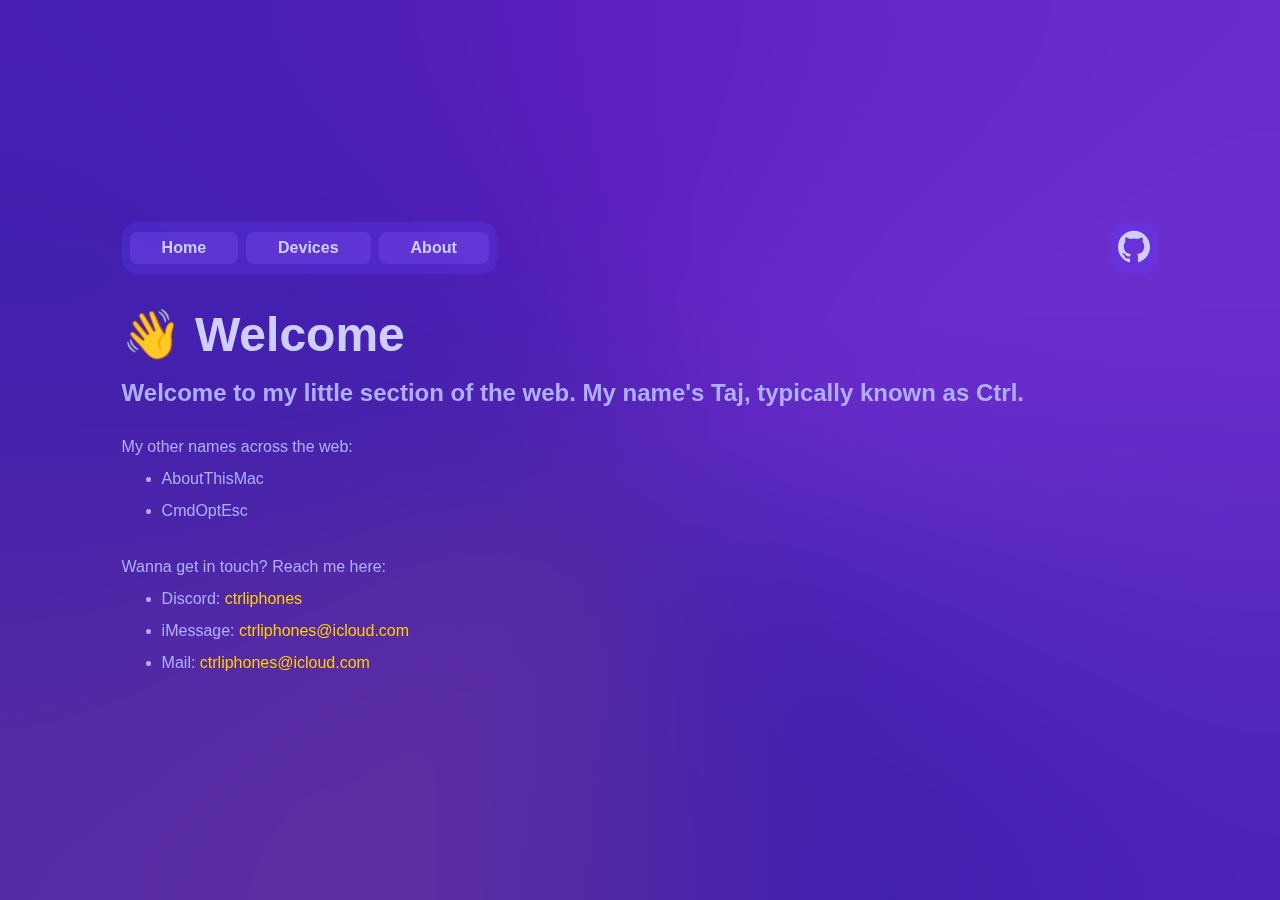
<file: index.html>
<!DOCTYPE html>
<html lang="en-US">
	<head>
		<meta charset="UTF-8" />
		<meta name="viewport" content="width=device-width, initial-scale=1.0" />
		<meta name="theme-color" media="(prefers-color-scheme: dark)" content="#1f003f" />
		<meta name="theme-color" media="(prefers-color-scheme: light)" content="#6f2fcf" />
		<link rel="icon" href="static/favicon.ico" />
		<title>Home</title>
		<link rel="stylesheet" href="styles.css" />
	</head>
	<body>
		<header>
			<nav>
				<a href="#">Home</a>
				<a href="devices.html">Devices</a>
				<a href="about.html">About</a>
			</nav>
			<nav class="github-button-container">
				<a class="github-button" href="https://github.com/CtrliPhones/CtrliPhonesSite">
					<img alt="GitHub" src="static/github.svg" />
				</a>
			</nav>
		</header>
		<main>
			<div class="heading">
				<h1>👋 Welcome</h1>
				<h2>Welcome to my little section of the web. My name's Taj, typically known as Ctrl.</h2>
			</div>
			<div>
				<p>My other names across the web:</p>
				<ul>
					<li>AboutThisMac</li>
					<li>CmdOptEsc</li>
				</ul>
			</div>
			<div>
				<p>Wanna get in touch? Reach me here:</p>
				<ul>
					<li>Discord: <span>ctrliphones</span></li>
					<li>iMessage: <a href="mailto:ctrliphones@icloud.com">ctrliphones@icloud.com</a></li>
					<li>Mail: <a href="mailto:ctrliphones@icloud.com">ctrliphones@icloud.com</a></li>
				</ul>
			</div>
		</main>
	</body>
</html>
</file>
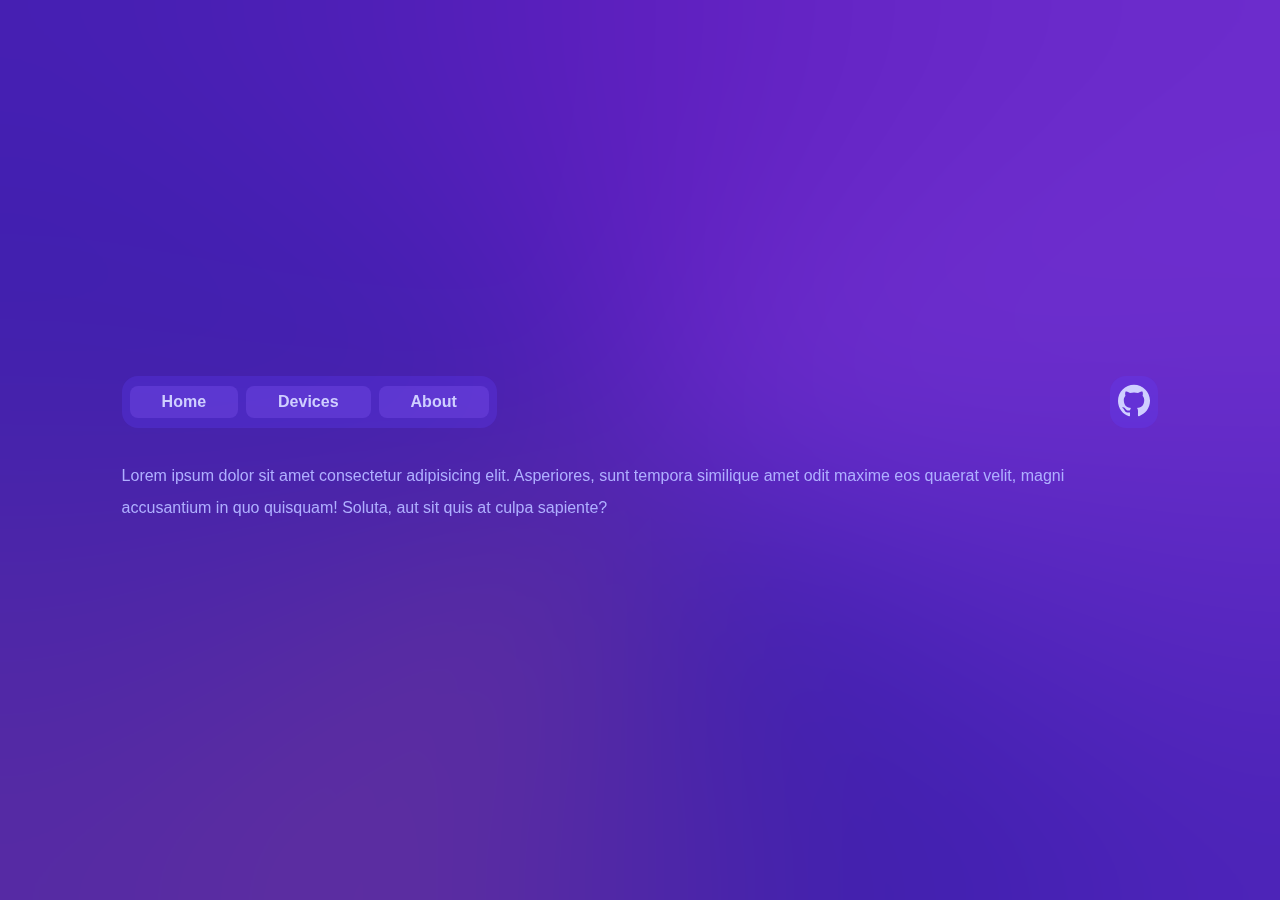
<file: about.html>
<!DOCTYPE html>
<html lang="en-US">
	<head>
		<meta charset="UTF-8" />
		<meta name="viewport" content="width=device-width, initial-scale=1.0" />
		<meta name="theme-color" media="(prefers-color-scheme: dark)" content="#1f003f" />
		<meta name="theme-color" media="(prefers-color-scheme: light)" content="#6f2fcf" />
		<link rel="icon" href="static/favicon.ico" />
		<title>About</title>
		<link rel="stylesheet" href="styles.css" />
	</head>
	<body>
		<header>
			<nav>
				<a href="index.html">Home</a>
				<a href="devices.html">Devices</a>
				<a href="#">About</a>
			</nav>
			<nav class="github-button-container">
				<a class="github-button" href="https://github.com/CtrliPhones/CtrliPhonesSite">
					<img alt="GitHub" src="static/github.svg" />
				</a>
			</nav>
		</header>
		<main>
			<p>
				Lorem ipsum dolor sit amet consectetur adipisicing elit. Asperiores, sunt tempora similique
				amet odit maxime eos quaerat velit, magni accusantium in quo quisquam! Soluta, aut sit quis
				at culpa sapiente?
			</p>
		</main>
	</body>
</html>
</file>
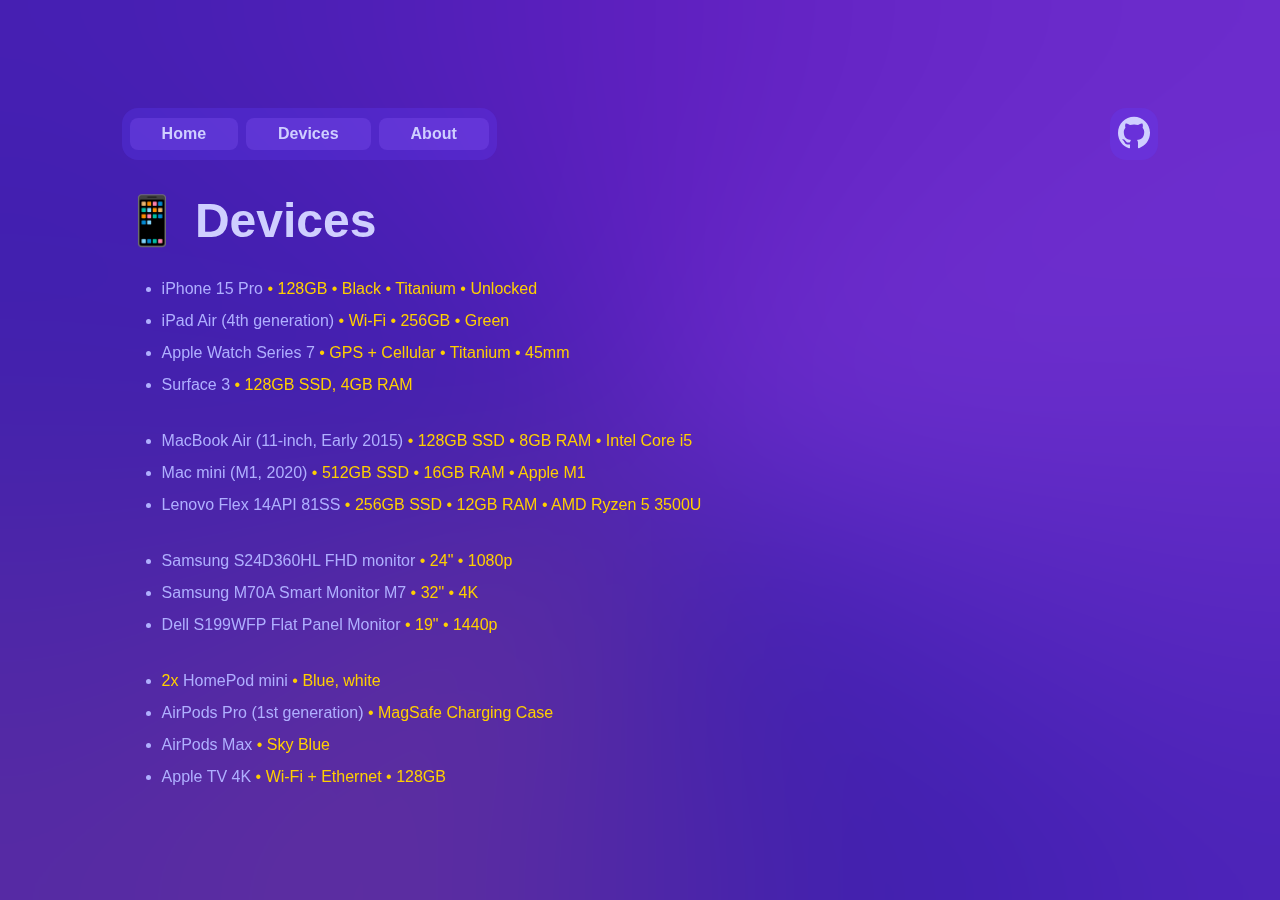
<file: devices.html>
<!DOCTYPE html>
<html lang="en-US">
	<head>
		<meta charset="UTF-8" />
		<meta name="viewport" content="width=device-width, initial-scale=1.0" />
		<meta name="theme-color" media="(prefers-color-scheme: dark)" content="#1f003f" />
		<meta name="theme-color" media="(prefers-color-scheme: light)" content="#6f2fcf" />
		<link rel="icon" href="static/favicon.ico" />
		<title>Devices</title>
		<link rel="stylesheet" href="styles.css" />
	</head>
	<body>
		<header>
			<nav>
				<a href="index.html">Home</a>
				<a href="#">Devices</a>
				<a href="about.html">About</a>
			</nav>
			<nav class="github-button-container">
				<a class="github-button" href="https://github.com/CtrliPhones/CtrliPhonesSite">
					<img alt="GitHub" src="static/github.svg" />
				</a>
			</nav>
		</header>
		<main>
			<h1>📱 Devices</h1>
			<ul>
				<li>iPhone 15 Pro <span> • 128GB • Black • Titanium • Unlocked</span></li>
				<li>iPad Air (4th generation) <span> • Wi-Fi • 256GB • Green</span></li>
				<li>Apple Watch Series 7 <span> • GPS + Cellular • Titanium • 45mm</span></li>
				<li>Surface 3 <span> • 128GB SSD, 4GB RAM</span></li>
			</ul>
			<ul>
				<li>
					MacBook Air (11-inch, Early 2015) <span> • 128GB SSD • 8GB RAM • Intel Core i5</span>
				</li>
				<li>Mac mini (M1, 2020) <span> • 512GB SSD • 16GB RAM • Apple M1</span></li>
				<li>Lenovo Flex 14API 81SS <span> • 256GB SSD • 12GB RAM • AMD Ryzen 5 3500U</span></li>
			</ul>
			<ul>
				<li>Samsung S24D360HL FHD monitor <span> • 24" • 1080p</span></li>
				<li>Samsung M70A Smart Monitor M7 <span> • 32" • 4K</span></li>
				<li>Dell S199WFP Flat Panel Monitor <span> • 19" • 1440p</span></li>
			</ul>
			<ul>
				<li><span>2x</span> HomePod mini <span> • Blue, white</span></li>
				<li>AirPods Pro (1st generation) <span> • MagSafe Charging Case</span></li>
				<li>AirPods Max <span> • Sky Blue</span></li>
				<li>Apple TV 4K <span> • Wi-Fi + Ethernet • 128GB</span></li>
			</ul>
		</main>
	</body>
</html>
</file>
<file: styles.css>
/* Reset styles to avoid inconsistencies in the margin for some elements. */
* {
	margin-block-end: 0px;
	margin-inline-end: 0px;
	margin-block-start: 0px;
	margin-inline-start: 0px;
	text-size-adjust: none;
	-webkit-tap-highlight-color: transparent;
}

/* Color variables for light and dark themes: */
:root {
	color-scheme: light dark;
	--focus-outline-color: #afafff;
	--heading-color: #cfcfff;
	--paragraph-color: #afafff;
	--hyperlink-color: #ffcf00;
	/* Styles for navigation links: */
	--navigation-bar-blend-mode: plus-lighter;
	--navigation-bar-color: rgb(95, 63, 255, 0.25);
	--navigation-bar-button-color: rgb(143, 95, 255, 0.25);
	/* Color variables for the main background gradient: */
	--main-background-1: #5f1fbf;
	--main-background-2: #6f2fcf;
	--main-background-3: #3f1faf;
	--main-background-4: #5f2f9f;
	--main-background-5: #3f1faf;
	--main-background-6: #5f1fbf;
}

@media (prefers-color-scheme: dark) {
	:root {
		--hyperlink-color: #ff5f3f;
		/* Styles for navigation links: */
		--navigation-bar-blend-mode: exclusion;
		--navigation-bar-color: rgb(63, 47, 191, 0.25);
		--navigation-bar-button-color: rgb(95, 79, 223, 0.25);
		/* Color variables for the main background gradient: */
		--main-background-1: #1f003f;
		--main-background-2: #27003f;
		--main-background-3: #1f0f4f;
		--main-background-4: #1f0f3f;
		--main-background-5: #0f0f3f;
		--main-background-6: #1f003f;
	}
}

/* -------- Header and navigation links: -------- */
header {
	display: flex;
	flex-wrap: wrap;
	gap: 16px;
	justify-content: space-between;
}

nav {
	align-items: center;
	background: var(--navigation-bar-color);
	border-radius: 16px;
	display: flex;
	gap: 8px;
	justify-content: center;
	mix-blend-mode: var(--navigation-bar-blend-mode);
	padding: 8px;
	width: min-content;
}

/* Change navigation bar styles depending on screen size. */
@media screen and (max-width: 511px) {
	nav {
		flex-direction: column;
		width: 100%;
	}

	nav > a {
		text-align: center;
		width: calc(100% - 64px);
	}

	.github-button-container {
		display: none;
	}
}

nav > a {
	background: var(--navigation-bar-button-color);
	border-radius: 8px;
	color: var(--heading-color);
	line-height: 16px;
	padding: 8px 32px;
}

/* -------- Styles for when the user interacts with the buttons inside the navigation bar: -------- */

nav > a:active {
	opacity: 60% !important;
}

nav > a:focus {
	outline: 2px solid var(--focus-outline-color);
}

nav > a:hover {
	opacity: 80%;
	text-decoration: underline;
}

.github-button-container {
	aspect-ratio: 1 / 1;
}

.github-button {
	background: unset;
	padding: unset;
}

.github-button:active {
	opacity: 60% !important;
}

.github-button:focus {
	outline-offset: 8px;
}

.github-button:hover {
	opacity: 80%;
}

/* -------- Main body, gradient background, etc. -------- */

body {
	backdrop-filter: blur(100px);
	background: conic-gradient(
		var(--main-background-1),
		var(--main-background-2),
		var(--main-background-3),
		var(--main-background-4),
		var(--main-background-5),
		var(--main-background-6)
	);
	background-attachment: fixed;
	box-sizing: border-box;
	color: var(--heading-color);
	display: flex;
	flex-direction: column;
	font-family: ui-sans-serif, 'SF Pro', Roboto, 'Fira Sans', Oxygen, Ubuntu, 'Segoe UI',
		'Helvetica Neue', 'Noto Sans', Arial, sans-serif;
	font-size: 16px;
	font-weight: 600;
	gap: 32px;
	justify-content: center;
	min-height: 100vh;
	padding: 32px;
	/* WebKit browsers don't support backdrop-filter yet: */
	-webkit-backdrop-filter: blur(100px);
}

/* Change padding width depending on screen size. */
@media screen and (min-width: 768px) {
	header,
	main {
		padding-left: 20%;
		padding-right: 20%;
	}
}

@media screen and (min-width: 512px) {
	body {
		padding: 5%;
	}

	header,
	main {
		padding-left: 5%;
		padding-right: 5%;
	}
}

@media screen and (max-width: 511px) {
	body {
		justify-content: unset;
		padding: 5%;
	}

	header,
	main {
		padding-left: 5%;
		padding-right: 5%;
	}
}

main {
	align-self: flex-start;
	display: flex;
	flex-direction: column;
	gap: 24px;
}

.heading {
	display: flex;
	flex-direction: column;
	gap: 16px;
}

/* -------- Text styles: -------- */

h1 {
	color: var(--heading-color);
	font-size: 48px;
	font-weight: 700;
}

h2 {
	color: var(--paragraph-color);
	font-size: 24px;
	font-weight: 600;
}

p,
li {
	color: var(--paragraph-color);
	font-weight: 500;
	line-height: 32px;
}

span,
a {
	color: var(--hyperlink-color);
	text-decoration: none;
}

/* -------- Styles for when the user interacts with hyperlinks: -------- */

a:active {
	opacity: 60% !important;
}

a:focus {
	opacity: 80%;
	outline: unset;
	text-decoration: underline;
}

a:hover {
	opacity: 80%;
	text-decoration: underline;
}
</file>
